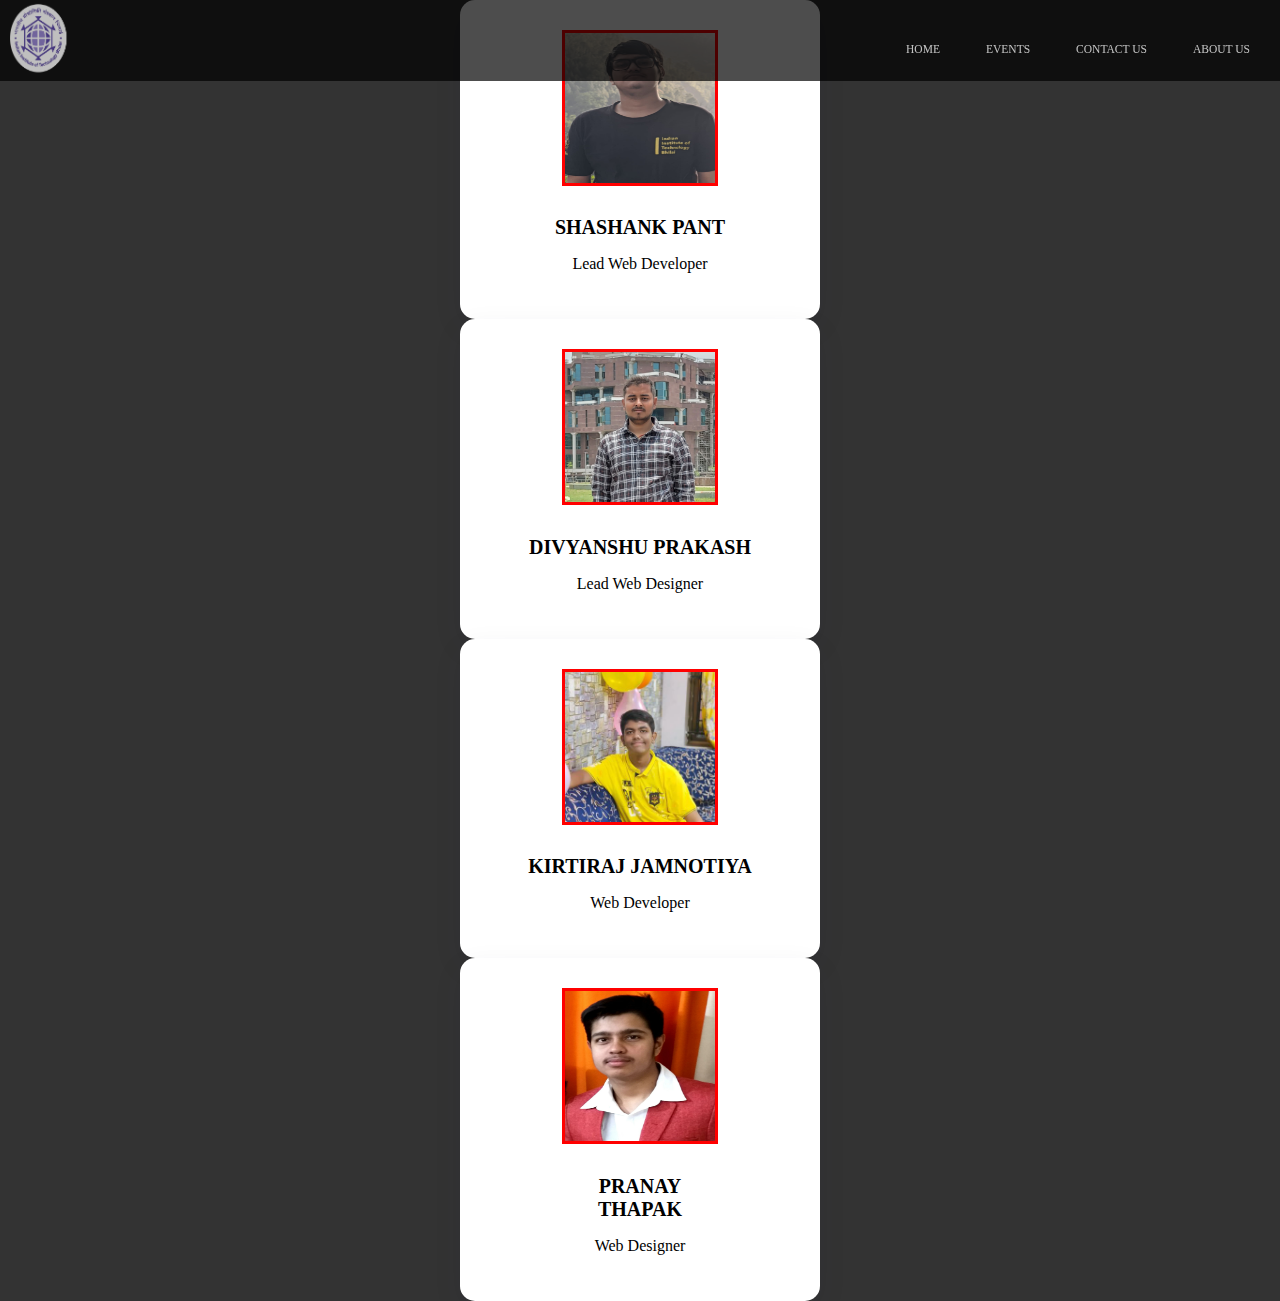
<file: about.html>
<html><head> <meta charset="utf-8">
  <meta name="viewport" content="width=device-width, initial-scale=1, shrink-to-fit=no">
  <link href="https://cdn.jsdelivr.net/npm/bootstrap@5.3.1/dist/css/bootstrap.min.css" rel="stylesheet" integrity="sha384-4bw+/aepP/YC94hEpVNVgiZdgIC5+VKNBQNGCHeKRQN+PtmoHDEXuppvnDJzQIu9" crossorigin="anonymous">
  <link rel="preconnect" href="https://fonts.googleapis.com">
<link rel="preconnect" href="https://fonts.gstatic.com" crossorigin="">
<link href="https://fonts.googleapis.com/css2?family=Libre+Baskerville&amp;display=swap" rel="stylesheet">
<link href="style.css" rel="stylesheet"></head>
<style>

body{
  background-color: #333;
}

img {
  max-width: 100%;
  height: auto;
  vertical-align: top;
}
.mb-1 {
  margin-bottom: 0.25rem!important;
}
.h5, h5 {
  font-size: 1.25rem;
}
a {
text-decoration:none;    
}
.team-style07 {
  background: #fff;
  text-align: center;
  padding: 30px;
  box-shadow: 0px 10px 30px 0px rgb(26 29 72 / 7%);
  border-radius: 15px;
  transition: all .3s ease-in-out;
}
.team-style07 {
  background: #fff;
  text-align: center;
  padding: 30px;
  box-shadow: 0px 10px 30px 0px rgba(26, 29, 72, 0.07);
  border-radius: 15px;
  transition: all .3s ease-in-out
}

.team-style07:hover {
  background: #292dc2
}

.team-style07:hover h3,
.team-style07:hover p {
  color: #fff
}

.team-style07 .team-thumb {
  position: relative
}

.team-style07 .team-thumb .team-social {
  position: absolute;
  bottom: 0;
  left: 0;
  right: 0
}

.team-style07:hover .team-thumb .team-social .styled-icons li:nth-child(1) {
  left: 40px;
  position: absolute;
  bottom: 0;
  z-index: 10;
  opacity: 1;
  transition: all .4s ease-in-out 0s
}

.team-style07 .team-thumb .team-social .styled-icons li:nth-child(1) {
  position: absolute;
  opacity: 0;
  left: -10px;
  bottom: -20px;
  z-index: 10;
  transition: all .3s ease-in-out
}

.team-style07 .team-thumb .team-social .styled-icons li:nth-child(2) {
  position: absolute;
  opacity: 0;
  left: 0;
  right: 0;
  bottom: -40px;
  transition: all .3s ease-in-out
}

.team-style07 .team-thumb .team-social .styled-icons li:nth-child(3) {
  opacity: 0;
  position: absolute;
  right: 0;
  bottom: -20px;
  transition: all .3s ease-in-out
}

.team-style07:hover .team-thumb .team-social .styled-icons li:nth-child(3) {
  position: absolute;
  right: 40px;
  bottom: 0;
  opacity: 1;
  transition: all .4s ease-in-out 0s
}

.team-style07:hover .team-thumb .team-social .styled-icons li:nth-child(2) {
  position: absolute;
  left: 0;
  right: 0;
  bottom: -20px;
  opacity: 1;
  transition: all .5s ease-in-out 0s
}

.team-style07 .team-thumb .team-social .styled-icons li a {
  background: #3457f1;
  color: #fff;
  height: 40px;
  width: 40px;
  line-height: 40px;
  border: none;
  font-size: 16px;
  transition: all .3s ease-in-out
}
.mb-1-9, .my-1-9 {
  margin-bottom: 1.9rem;
}

.styled-icons a {
  border: 2px solid transparent;
  color: #333;
  display: inline-block;
  font-size: 16px;
  height: 36px;
  line-height: 2;
  margin-right: 4px;
  position: relative;
  text-align: center;
  text-decoration: none;
  width: 36px;
  transition: all .2s ease;
  border-radius: 50%;
  padding:0.75vw;
}

.styled-icons li {
  display: inline-block;
  margin-bottom: 5px;
  margin-top: 0;
  padding-left: 0 !important
}
.team-style07 .team-social {
position: relative;
}

.team-style07 .team-thumb .team-social .styled-icons li {
position: relative;
opacity: 0;
bottom: -20px;
transition: all 0.3s ease-in-out;
}

.team-style07:hover .team-thumb .team-social .styled-icons li {
position: relative;
opacity: 1;
bottom: auto;
display: inline-block;
margin-right: 8px;
}
/* Existing styles for .team-style07 and other classes */

/* Additional styles for Shashank Pant card */
.team-style07 {
width: 100%;
max-width: 300px; /* Limit the card width to one-third of the screen size */
margin: 0 auto; /* Center the card horizontally */
}
.rounded-circle{
width:150px;
height:150px
}

.attraxia{
width:400px;
margin-bottom: 0px;

}
.rounded-circle{
  border:3px solid red;
}

@media (max-width:767px){
  .styled-icons a{
    padding:3vw;
  }
}

  
</style>
<body >
<div class="bg-dark">
  <div class="navbar">
      <img src="logo2.png" class="logo">
      <ul id="nav">
        <li><a href="index.html">HOME</a></li>
        <li><a href="coming.html">EVENTS</a></li>
        <li><a href="index.html#contact" >CONTACT US</a></li>
   
        <li><a href="about.html">ABOUT US</a></li>
  
        
      </ul>
    </div>
    <div class="container mt-5">
      <div class="row justify-content-center"> <!-- Use justify-content-center to center the card horizontally -->
        <div class="col-6 col-sm-6  mt-1-9 wow fadeInUp mb-5" data-wow-delay=".2s" style="visibility: visible; animation-delay: 0.2s; animation-name: fadeInUp;">
          <div class="team-style07">
            <div class="team-thumb mb-1-9">
              <div class="thumb"><img src="sp.jpg" class="rounded-circle" alt="..."></div>
              <div class="team-social">
                <ul class="styled-icons">
                  <li><a class="styled-icons-item" href="https://www.linkedin.com/in/shashankpant12/"><svg xmlns="http://www.w3.org/2000/svg" width="16" height="16" fill="currentColor" class="bi bi-linkedin" viewBox="0 0 16 16">
                    <path d="M0 1.146C0 .513.526 0 1.175 0h13.65C15.474 0 16 .513 16 1.146v13.708c0 .633-.526 1.146-1.175 1.146H1.175C.526 16 0 15.487 0 14.854V1.146zm4.943 12.248V6.169H2.542v7.225h2.401zm-1.2-8.212c.837 0 1.358-.554 1.358-1.248-.015-.709-.52-1.248-1.342-1.248-.822 0-1.359.54-1.359 1.248 0 .694.521 1.248 1.327 1.248h.016zm4.908 8.212V9.359c0-.216.016-.432.08-.586.173-.431.568-.878 1.232-.878.869 0 1.216.662 1.216 1.634v3.865h2.401V9.25c0-2.22-1.184-3.252-2.764-3.252-1.274 0-1.845.7-2.165 1.193v.025h-.016a5.54 5.54 0 0 1 .016-.025V6.169h-2.4c.03.678 0 7.225 0 7.225h2.4z"/>
                  </svg></a></li>
                  <li><a class="styled-icons-item bg-danger" href="https://www.instagram.com/llawliet532/"><svg xmlns="" width="16" height="16" fill="currentColor" class="bi bi-instagram" viewBox="0 0 16 16">
                    <path d="M8 0C5.829 0 5.556.01 4.703.048 3.85.088 3.269.222 2.76.42a3.917 3.917 0 0 0-1.417.923A3.927 3.927 0 0 0 .42 2.76C.222 3.268.087 3.85.048 4.7.01 5.555 0 5.827 0 8.001c0 2.172.01 2.444.048 3.297.04.852.174 1.433.372 1.942.205.526.478.972.923 1.417.444.445.89.719 1.416.923.51.198 1.09.333 1.942.372C5.555 15.99 5.827 16 8 16s2.444-.01 3.298-.048c.851-.04 1.434-.174 1.943-.372a3.916 3.916 0 0 0 1.416-.923c.445-.445.718-.891.923-1.417.197-.509.332-1.09.372-1.942C15.99 10.445 16 10.173 16 8s-.01-2.445-.048-3.299c-.04-.851-.175-1.433-.372-1.941a3.926 3.926 0 0 0-.923-1.417A3.911 3.911 0 0 0 13.24.42c-.51-.198-1.092-.333-1.943-.372C10.443.01 10.172 0 7.998 0h.003zm-.717 1.442h.718c2.136 0 2.389.007 3.232.046.78.035 1.204.166 1.486.275.373.145.64.319.92.599.28.28.453.546.598.92.11.281.24.705.275 1.485.039.843.047 1.096.047 3.231s-.008 2.389-.047 3.232c-.035.78-.166 1.203-.275 1.485a2.47 2.47 0 0 1-.599.919c-.28.28-.546.453-.92.598-.28.11-.704.24-1.485.276-.843.038-1.096.047-3.232.047s-2.39-.009-3.233-.047c-.78-.036-1.203-.166-1.485-.276a2.478 2.478 0 0 1-.92-.598 2.48 2.48 0 0 1-.6-.92c-.109-.281-.24-.705-.275-1.485-.038-.843-.046-1.096-.046-3.233 0-2.136.008-2.388.046-3.231.036-.78.166-1.204.276-1.486.145-.373.319-.64.599-.92.28-.28.546-.453.92-.598.282-.11.705-.24 1.485-.276.738-.034 1.024-.044 2.515-.045v.002zm4.988 1.328a.96.96 0 1 0 0 1.92.96.96 0 0 0 0-1.92zm-4.27 1.122a4.109 4.109 0 1 0 0 8.217 4.109 4.109 0 0 0 0-8.217zm0 1.441a2.667 2.667 0 1 1 0 5.334 2.667 2.667 0 0 1 0-5.334z"/>
                  </svg></a></li>
                  <li><a class="styled-icons-item bg-info" href="https://m.facebook.com/profile.php/?id=100037587902127"><svg xmlns="http://www.w3.org/2000/svg" width="16" height="16" fill="currentColor" class="bi bi-facebook" viewBox="0 0 16 16">
                    <path d="M16 8.049c0-4.446-3.582-8.05-8-8.05C3.58 0-.002 3.603-.002 8.05c0 4.017 2.926 7.347 6.75 7.951v-5.625h-2.03V8.05H6.75V6.275c0-2.017 1.195-3.131 3.022-3.131.876 0 1.791.157 1.791.157v1.98h-1.009c-.993 0-1.303.621-1.303 1.258v1.51h2.218l-.354 2.326H9.25V16c3.824-.604 6.75-3.934 6.75-7.951z"/>
                  </svg><i class="fab fa-google"></i></a></li>
                </ul>
              </div>
            </div>
            <h3 class="h5 mb-1">SHASHANK PANT</h3>
            <p class="mb-0">Lead Web Developer</p>
          </div></div>
          <div class="col-6 col-sm-6 col-md-6 mt-1-9 wow fadeInUp mb-5" data-wow-delay=".2s" style="visibility: visible; animation-delay: 0.2s; animation-name: fadeInUp;">
            <div class="team-style07">
              <div class="team-thumb mb-1-9">
                <div class="thumb"><img src="dp.jpg" class="rounded-circle" alt="..."></div>
                <div class="team-social">
                  <ul class="styled-icons">
                    <li><a class="styled-icons-item" href="https://www.linkedin.com/in/divyanshu-prakash-rx/"><svg xmlns="http://www.w3.org/2000/svg" width="16" height="16" fill="currentColor" class="bi bi-linkedin" viewBox="0 0 16 16">
                      <path d="M0 1.146C0 .513.526 0 1.175 0h13.65C15.474 0 16 .513 16 1.146v13.708c0 .633-.526 1.146-1.175 1.146H1.175C.526 16 0 15.487 0 14.854V1.146zm4.943 12.248V6.169H2.542v7.225h2.401zm-1.2-8.212c.837 0 1.358-.554 1.358-1.248-.015-.709-.52-1.248-1.342-1.248-.822 0-1.359.54-1.359 1.248 0 .694.521 1.248 1.327 1.248h.016zm4.908 8.212V9.359c0-.216.016-.432.08-.586.173-.431.568-.878 1.232-.878.869 0 1.216.662 1.216 1.634v3.865h2.401V9.25c0-2.22-1.184-3.252-2.764-3.252-1.274 0-1.845.7-2.165 1.193v.025h-.016a5.54 5.54 0 0 1 .016-.025V6.169h-2.4c.03.678 0 7.225 0 7.225h2.4z"/>
                    </svg></a></li>
                    <li><a class="styled-icons-item bg-danger" href="https://instagram.com/divyanshu_prakash_rx?utm_source=qr&igshid=MzNlNGNkZWQ4Mg%3D%3D" target="blank"><svg xmlns="http://www.w3.org/2000/svg" width="16" height="16" fill="currentColor" class="bi bi-instagram" viewBox="0 0 16 16">
                      <path d="M8 0C5.829 0 5.556.01 4.703.048 3.85.088 3.269.222 2.76.42a3.917 3.917 0 0 0-1.417.923A3.927 3.927 0 0 0 .42 2.76C.222 3.268.087 3.85.048 4.7.01 5.555 0 5.827 0 8.001c0 2.172.01 2.444.048 3.297.04.852.174 1.433.372 1.942.205.526.478.972.923 1.417.444.445.89.719 1.416.923.51.198 1.09.333 1.942.372C5.555 15.99 5.827 16 8 16s2.444-.01 3.298-.048c.851-.04 1.434-.174 1.943-.372a3.916 3.916 0 0 0 1.416-.923c.445-.445.718-.891.923-1.417.197-.509.332-1.09.372-1.942C15.99 10.445 16 10.173 16 8s-.01-2.445-.048-3.299c-.04-.851-.175-1.433-.372-1.941a3.926 3.926 0 0 0-.923-1.417A3.911 3.911 0 0 0 13.24.42c-.51-.198-1.092-.333-1.943-.372C10.443.01 10.172 0 7.998 0h.003zm-.717 1.442h.718c2.136 0 2.389.007 3.232.046.78.035 1.204.166 1.486.275.373.145.64.319.92.599.28.28.453.546.598.92.11.281.24.705.275 1.485.039.843.047 1.096.047 3.231s-.008 2.389-.047 3.232c-.035.78-.166 1.203-.275 1.485a2.47 2.47 0 0 1-.599.919c-.28.28-.546.453-.92.598-.28.11-.704.24-1.485.276-.843.038-1.096.047-3.232.047s-2.39-.009-3.233-.047c-.78-.036-1.203-.166-1.485-.276a2.478 2.478 0 0 1-.92-.598 2.48 2.48 0 0 1-.6-.92c-.109-.281-.24-.705-.275-1.485-.038-.843-.046-1.096-.046-3.233 0-2.136.008-2.388.046-3.231.036-.78.166-1.204.276-1.486.145-.373.319-.64.599-.92.28-.28.546-.453.92-.598.282-.11.705-.24 1.485-.276.738-.034 1.024-.044 2.515-.045v.002zm4.988 1.328a.96.96 0 1 0 0 1.92.96.96 0 0 0 0-1.92zm-4.27 1.122a4.109 4.109 0 1 0 0 8.217 4.109 4.109 0 0 0 0-8.217zm0 1.441a2.667 2.667 0 1 1 0 5.334 2.667 2.667 0 0 1 0-5.334z"/>
                    </svg></a></li>
                    <li><a class="styled-icons-item bg-info" href="https://twitter.com/DivyanshuPrak20"><svg xmlns="http://www.w3.org/2000/svg" width="16" height="16" fill="currentColor" class="bi bi-twitter" viewBox="0 0 16 16">
                      <path d="M5.026 15c6.038 0 9.341-5.003 9.341-9.334 0-.14 0-.282-.006-.422A6.685 6.685 0 0 0 16 3.542a6.658 6.658 0 0 1-1.889.518 3.301 3.301 0 0 0 1.447-1.817 6.533 6.533 0 0 1-2.087.793A3.286 3.286 0 0 0 7.875 6.03a9.325 9.325 0 0 1-6.767-3.429 3.289 3.289 0 0 0 1.018 4.382A3.323 3.323 0 0 1 .64 6.575v.045a3.288 3.288 0 0 0 2.632 3.218 3.203 3.203 0 0 1-.865.115 3.23 3.23 0 0 1-.614-.057 3.283 3.283 0 0 0 3.067 2.277A6.588 6.588 0 0 1 .78 13.58a6.32 6.32 0 0 1-.78-.045A9.344 9.344 0 0 0 5.026 15z"/>
                    </svg></a></li>
                  </ul>
                </div>
              </div>
              <h3 class="h5 mb-1">DIVYANSHU PRAKASH</h3>
              <p class="mb-0">Lead Web Designer</p>
            </div>
          </div>
         <!-- Use justify-content-center to center the card horizontally -->
            <div class="col-6 col-sm-6 mt-1-9 wow fadeInUp mb-5" data-wow-delay=".2s" style="visibility: visible; animation-delay: 0.2s; animation-name: fadeInUp;">
              <div class="team-style07">
                <div class="team-thumb mb-1-9">
                  <div class="thumb"><img src="kj.jpeg" class="rounded-circle" alt="..."></div>
                  <div class="team-social">
                    <ul class="styled-icons">
                      <li><a class="styled-icons-item" href="https://www.linkedin.com/in/kirtiraj-jamnotiya-852663262/"><svg xmlns="http://www.w3.org/2000/svg" width="16" height="16" fill="currentColor" class="bi bi-linkedin" viewBox="0 0 16 16">
                        <path d="M0 1.146C0 .513.526 0 1.175 0h13.65C15.474 0 16 .513 16 1.146v13.708c0 .633-.526 1.146-1.175 1.146H1.175C.526 16 0 15.487 0 14.854V1.146zm4.943 12.248V6.169H2.542v7.225h2.401zm-1.2-8.212c.837 0 1.358-.554 1.358-1.248-.015-.709-.52-1.248-1.342-1.248-.822 0-1.359.54-1.359 1.248 0 .694.521 1.248 1.327 1.248h.016zm4.908 8.212V9.359c0-.216.016-.432.08-.586.173-.431.568-.878 1.232-.878.869 0 1.216.662 1.216 1.634v3.865h2.401V9.25c0-2.22-1.184-3.252-2.764-3.252-1.274 0-1.845.7-2.165 1.193v.025h-.016a5.54 5.54 0 0 1 .016-.025V6.169h-2.4c.03.678 0 7.225 0 7.225h2.4z"/>
                      </svg></a></li>
                      <li><a class="styled-icons-item bg-danger" href="https://www.instagram.com/kirtiraj_jamnotiya/" target="blank"><svg xmlns="http://www.w3.org/2000/svg" width="16" height="16" fill="currentColor" class="bi bi-instagram" viewBox="0 0 16 16">
                        <path d="M8 0C5.829 0 5.556.01 4.703.048 3.85.088 3.269.222 2.76.42a3.917 3.917 0 0 0-1.417.923A3.927 3.927 0 0 0 .42 2.76C.222 3.268.087 3.85.048 4.7.01 5.555 0 5.827 0 8.001c0 2.172.01 2.444.048 3.297.04.852.174 1.433.372 1.942.205.526.478.972.923 1.417.444.445.89.719 1.416.923.51.198 1.09.333 1.942.372C5.555 15.99 5.827 16 8 16s2.444-.01 3.298-.048c.851-.04 1.434-.174 1.943-.372a3.916 3.916 0 0 0 1.416-.923c.445-.445.718-.891.923-1.417.197-.509.332-1.09.372-1.942C15.99 10.445 16 10.173 16 8s-.01-2.445-.048-3.299c-.04-.851-.175-1.433-.372-1.941a3.926 3.926 0 0 0-.923-1.417A3.911 3.911 0 0 0 13.24.42c-.51-.198-1.092-.333-1.943-.372C10.443.01 10.172 0 7.998 0h.003zm-.717 1.442h.718c2.136 0 2.389.007 3.232.046.78.035 1.204.166 1.486.275.373.145.64.319.92.599.28.28.453.546.598.92.11.281.24.705.275 1.485.039.843.047 1.096.047 3.231s-.008 2.389-.047 3.232c-.035.78-.166 1.203-.275 1.485a2.47 2.47 0 0 1-.599.919c-.28.28-.546.453-.92.598-.28.11-.704.24-1.485.276-.843.038-1.096.047-3.232.047s-2.39-.009-3.233-.047c-.78-.036-1.203-.166-1.485-.276a2.478 2.478 0 0 1-.92-.598 2.48 2.48 0 0 1-.6-.92c-.109-.281-.24-.705-.275-1.485-.038-.843-.046-1.096-.046-3.233 0-2.136.008-2.388.046-3.231.036-.78.166-1.204.276-1.486.145-.373.319-.64.599-.92.28-.28.546-.453.92-.598.282-.11.705-.24 1.485-.276.738-.034 1.024-.044 2.515-.045v.002zm4.988 1.328a.96.96 0 1 0 0 1.92.96.96 0 0 0 0-1.92zm-4.27 1.122a4.109 4.109 0 1 0 0 8.217 4.109 4.109 0 0 0 0-8.217zm0 1.441a2.667 2.667 0 1 1 0 5.334 2.667 2.667 0 0 1 0-5.334z"/>
                      </svg></a></li>
                      <li><a class="styled-icons-item bg-info" href="https://twitter.com/K_Jamnotiya"><svg xmlns="http://www.w3.org/2000/svg" width="16" height="16" fill="currentColor" class="bi bi-twitter" viewBox="0 0 16 16">
                        <path d="M5.026 15c6.038 0 9.341-5.003 9.341-9.334 0-.14 0-.282-.006-.422A6.685 6.685 0 0 0 16 3.542a6.658 6.658 0 0 1-1.889.518 3.301 3.301 0 0 0 1.447-1.817 6.533 6.533 0 0 1-2.087.793A3.286 3.286 0 0 0 7.875 6.03a9.325 9.325 0 0 1-6.767-3.429 3.289 3.289 0 0 0 1.018 4.382A3.323 3.323 0 0 1 .64 6.575v.045a3.288 3.288 0 0 0 2.632 3.218 3.203 3.203 0 0 1-.865.115 3.23 3.23 0 0 1-.614-.057 3.283 3.283 0 0 0 3.067 2.277A6.588 6.588 0 0 1 .78 13.58a6.32 6.32 0 0 1-.78-.045A9.344 9.344 0 0 0 5.026 15z"/>
                      </svg></a></li>
                    </ul>
                  </div>
                </div>
                <h3 class="h5 mb-1">KIRTIRAJ JAMNOTIYA</h3>
                <p class="mb-0">Web Developer</p>
              </div>
            </div>
        
      
            
             <!-- Use justify-content-center to center the card horizontally -->
                <div class="col-6 col-sm-6 col-md-6 mt-1-9 wow fadeInUp mb-5" data-wow-delay=".2s" style="visibility: visible; animation-delay: 0.2s; animation-name: fadeInUp;">
                  <div class="team-style07">
                    <div class="team-thumb mb-1-9">
                      <div class="thumb"><img src="pt.jpg" class="rounded-circle" alt="..."></div>
                      <div class="team-social">
                        <ul class="styled-icons">
                          <li><a class="styled-icons-item bg-danger" href="https://www.reddit.com/user/nightbaser/"><svg xmlns="http://www.w3.org/2000/svg" width="16" height="16" fill="currentColor" class="bi bi-reddit" viewBox="0 0 16 16">
                            <path d="M6.167 8a.831.831 0 0 0-.83.83c0 .459.372.84.83.831a.831.831 0 0 0 0-1.661zm1.843 3.647c.315 0 1.403-.038 1.976-.611a.232.232 0 0 0 0-.306.213.213 0 0 0-.306 0c-.353.363-1.126.487-1.67.487-.545 0-1.308-.124-1.671-.487a.213.213 0 0 0-.306 0 .213.213 0 0 0 0 .306c.564.563 1.652.61 1.977.61zm.992-2.807c0 .458.373.83.831.83.458 0 .83-.381.83-.83a.831.831 0 0 0-1.66 0z"/>
                            <path d="M16 8A8 8 0 1 1 0 8a8 8 0 0 1 16 0zm-3.828-1.165c-.315 0-.602.124-.812.325-.801-.573-1.9-.945-3.121-.993l.534-2.501 1.738.372a.83.83 0 1 0 .83-.869.83.83 0 0 0-.744.468l-1.938-.41a.203.203 0 0 0-.153.028.186.186 0 0 0-.086.134l-.592 2.788c-1.24.038-2.358.41-3.17.992-.21-.2-.496-.324-.81-.324a1.163 1.163 0 0 0-.478 2.224c-.02.115-.029.23-.029.353 0 1.795 2.091 3.256 4.669 3.256 2.577 0 4.668-1.451 4.668-3.256 0-.114-.01-.238-.029-.353.401-.181.688-.592.688-1.069 0-.65-.525-1.165-1.165-1.165z"/>
                          </svg>
                         </a></li>
                          <li><a class="styled-icons-item " href="https://www.linkedin.com/in/pranay-thapak-375b5b279"><svg xmlns="http://www.w3.org/2000/svg" width="16" height="16" fill="currentColor" class="bi bi-linkedin" viewBox="0 0 16 16">
                            <path d="M0 1.146C0 .513.526 0 1.175 0h13.65C15.474 0 16 .513 16 1.146v13.708c0 .633-.526 1.146-1.175 1.146H1.175C.526 16 0 15.487 0 14.854V1.146zm4.943 12.248V6.169H2.542v7.225h2.401zm-1.2-8.212c.837 0 1.358-.554 1.358-1.248-.015-.709-.52-1.248-1.342-1.248-.822 0-1.359.54-1.359 1.248 0 .694.521 1.248 1.327 1.248h.016zm4.908 8.212V9.359c0-.216.016-.432.08-.586.173-.431.568-.878 1.232-.878.869 0 1.216.662 1.216 1.634v3.865h2.401V9.25c0-2.22-1.184-3.252-2.764-3.252-1.274 0-1.845.7-2.165 1.193v.025h-.016a5.54 5.54 0 0 1 .016-.025V6.169h-2.4c.03.678 0 7.225 0 7.225h2.4z"/>
                          </svg></a></li>
                          <li><a class="styled-icons-item bg-danger" href="https://instagram.com/pranay_thapak?utm_source=qr&igshid=NGExMmI2YTkyZg%3D%3D"><svg xmlns="http://www.w3.org/2000/svg" width="16" height="16" fill="currentColor" class="bi bi-instagram" viewBox="0 0 16 16">
                            <path d="M8 0C5.829 0 5.556.01 4.703.048 3.85.088 3.269.222 2.76.42a3.917 3.917 0 0 0-1.417.923A3.927 3.927 0 0 0 .42 2.76C.222 3.268.087 3.85.048 4.7.01 5.555 0 5.827 0 8.001c0 2.172.01 2.444.048 3.297.04.852.174 1.433.372 1.942.205.526.478.972.923 1.417.444.445.89.719 1.416.923.51.198 1.09.333 1.942.372C5.555 15.99 5.827 16 8 16s2.444-.01 3.298-.048c.851-.04 1.434-.174 1.943-.372a3.916 3.916 0 0 0 1.416-.923c.445-.445.718-.891.923-1.417.197-.509.332-1.09.372-1.942C15.99 10.445 16 10.173 16 8s-.01-2.445-.048-3.299c-.04-.851-.175-1.433-.372-1.941a3.926 3.926 0 0 0-.923-1.417A3.911 3.911 0 0 0 13.24.42c-.51-.198-1.092-.333-1.943-.372C10.443.01 10.172 0 7.998 0h.003zm-.717 1.442h.718c2.136 0 2.389.007 3.232.046.78.035 1.204.166 1.486.275.373.145.64.319.92.599.28.28.453.546.598.92.11.281.24.705.275 1.485.039.843.047 1.096.047 3.231s-.008 2.389-.047 3.232c-.035.78-.166 1.203-.275 1.485a2.47 2.47 0 0 1-.599.919c-.28.28-.546.453-.92.598-.28.11-.704.24-1.485.276-.843.038-1.096.047-3.232.047s-2.39-.009-3.233-.047c-.78-.036-1.203-.166-1.485-.276a2.478 2.478 0 0 1-.92-.598 2.48 2.48 0 0 1-.6-.92c-.109-.281-.24-.705-.275-1.485-.038-.843-.046-1.096-.046-3.233 0-2.136.008-2.388.046-3.231.036-.78.166-1.204.276-1.486.145-.373.319-.64.599-.92.28-.28.546-.453.92-.598.282-.11.705-.24 1.485-.276.738-.034 1.024-.044 2.515-.045v.002zm4.988 1.328a.96.96 0 1 0 0 1.92.96.96 0 0 0 0-1.92zm-4.27 1.122a4.109 4.109 0 1 0 0 8.217 4.109 4.109 0 0 0 0-8.217zm0 1.441a2.667 2.667 0 1 1 0 5.334 2.667 2.667 0 0 1 0-5.334z"/>
                          </svg><i class="fab fa-google"></i></a></li>
                        </ul>
                      </div>
                    </div>
                    <h3 class="h5 mb-1">PRANAY <br>THAPAK</h3>
                    <p class="mb-0">Web Designer</p>
                  </div>
                </div></div>
</body></html>
</file>
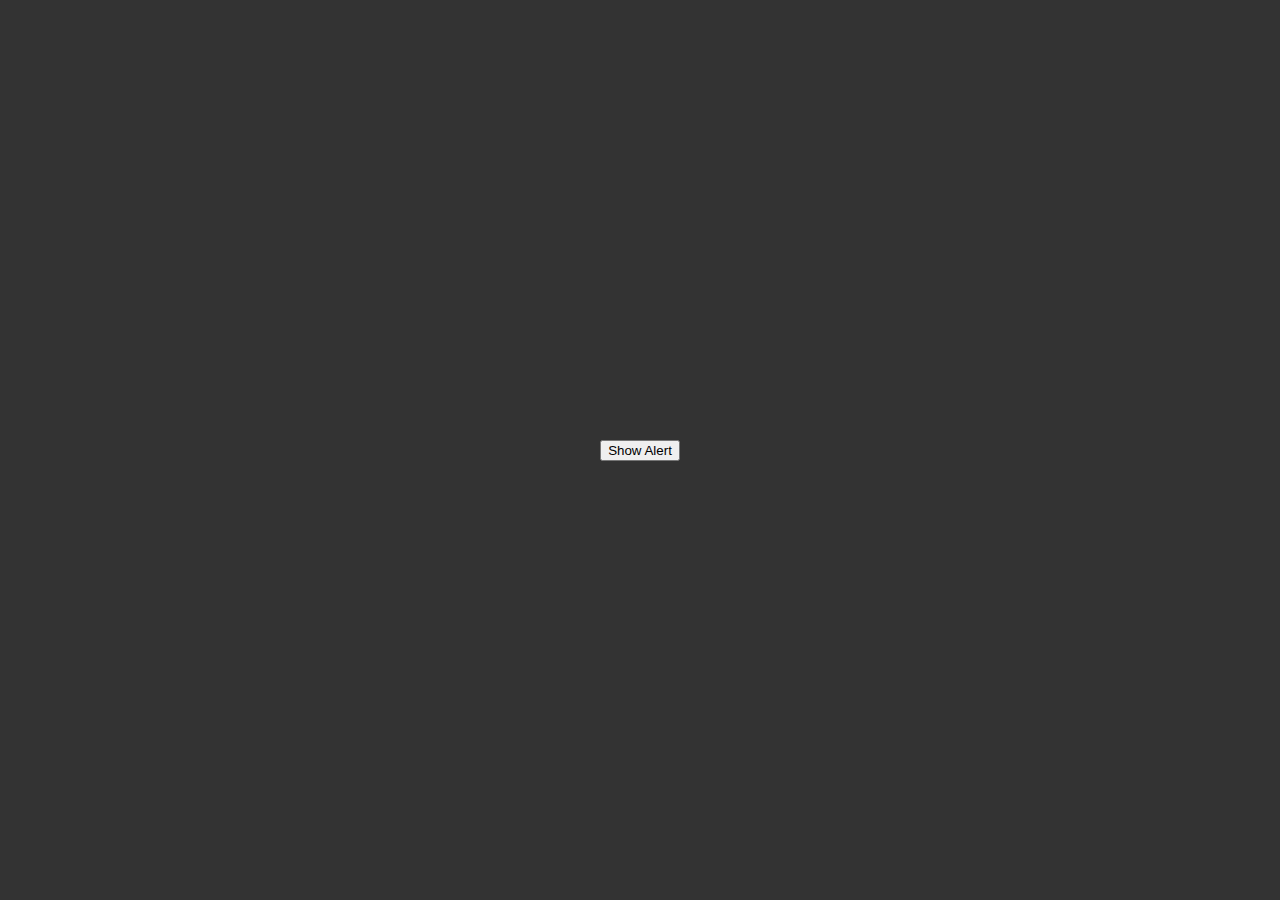
<file: contactus.html>
<!DOCTYPE html>
<html lang="en">
<head>
    <meta charset="UTF-8">
    <meta name="viewport" content="width=device-width, initial-scale=1.0">
    <style>
        body {
            font-family: Arial, sans-serif;
            display: flex;
            justify-content: center;
            align-items: center;
            height: 100vh;
            margin: 0;
            background-color: #333;
        }

        .alert-container {
            position: fixed;
            bottom: -100%;
            left: 50%;
            transform: translateX(-50%);
            width: 300px;
            background-color: black;
            color: white;
            padding: 10px;
            border-radius: 5px 5px 0 0;
            transition: bottom 0.3s ease-in-out;
            box-shadow: 0px 0px 10px rgba(0, 0, 0, 0.3);
        }

        .alert-content {
            padding: 10px;
        }

        .alert-button {
            background-color: #e74c3c;
            color: white;
            border: none;
            padding: 5px 10px;
            border-radius: 3px;
            cursor: pointer;
        }
    </style>
    <title>Alert Example</title>
</head>
<body>
    <button id="showAlert">Show Alert</button>
    <div class="alert-container" id="alertContainer">
        <div class="alert-content">
            <p>This is an alert created using JavaScript and styled with CSS.</p>
            <button class="alert-button" id="closeAlert">Close</button>
        </div>
    </div>
    <script>
        const showAlertButton = document.getElementById('showAlert');
        const alertContainer = document.getElementById('alertContainer');
        const closeAlertButton = document.getElementById('closeAlert');

        showAlertButton.addEventListener('click', () => {
            alertContainer.style.bottom = '50%';
        });

        closeAlertButton.addEventListener('click', () => {
            alertContainer.style.bottom = '-100%';
        });
    </script>
</body>
</html>
</file>
<file: style.css>
body{
  
}

.edugainer{

  font-family: sans-serif;

margin-left: 15%;
margin-right: 15%;

color: yellow;

}

.edugainer p{
font-family: sans-serif;
font-size: 100px;
animation: Color 4s linear infinite;
-webkit-animation: Color 4s ease-in-out infinite;
color: yellow;


}

.navbar{
position:fixed;
z-index: 2;
top:0vh;
color:black;
height:9vh;
opacity: 70%;
}

.logo{
position: fixed;
z-index:3;
top:0.3vh;
left:1vh;
opacity: 100%;
height:8vh;
}

#nav{
position:fixed;
z-index:3;
top:1.8vh;
right:1vh;
opacity: 100%;
}

#nav li{
background-color: black;
padding:1vh;
border-radius: 2vh;
border: 0.2vw solid black;
opacity: 100%;

}

#nav li:hover{
background-color: rgb(88, 76, 65);
}


#nav li a{
color:white;
font-size:0.9vw;
opacity: 100%;
text-decoration: solid;
}

.mx-auto{
position:relative;
z-index:1;
}

.wrapper{
margin-bottom: 2vh;
}

#maintitle{
font-family: rowdies;
font-size: 6.5vw;
}

#description{
font-size: 2vw;
}

.venue{
font-size: 1.5vw;
}

.venuepich{
font-size: 1.7vw;
margin-bottom: 1.5vh;
}

#letsgo{
display:flex;
font-size: 2.9vw;
align-items: center;
}

#contactus{
display:flex;
font-size: 2.9vw;
align-items: center;
justify-content: center;
font-family: raleway;
}

.social{
padding:0.8vw 0.8vw 1.1vw 0.8vw;
border: 0.5vh solid rgb(42, 113, 255);
border-radius: 4vh;
}

.social:hover{
background-color: white;
color:black;
}

.contactnames{
font-size: 1vw;
}

.contactnumber{
font-size: 1vw;
}

#download{
position:relative;
color: white;
background-color: #cb0317;
display: flex;
width:35vw;
align-items: center;
justify-content: center;
left:32.5vw;
right:32.5vw;
margin:4vh;
font-size: 2vw;
border-radius: 4vw;
border: 0.1vw solid white;
font-family: raleway;
padding: 0vw;
}

#download a{
text-decoration: none;
color:white;
/* background-color: #cb0317; */
}

#download a:hover{
color: black;
}

#download:hover{
color:black;
background-color: white;
border-color: rgb(182, 33, 33);
border-width: 0.3vw;
}

@keyframes Color{
0%{
color:red;
}

20%{
color:orange;
}

40%{
color:#FFCE54;
}

60%{
color:#FC6E51;
}

80%{
color:orangered;
}

100%{
color:#AC92EC;
}
}

@-moz-keyframes Color{
0%{
color:hsl(0, 56%, 62%);
}

20%{
color:#824fe9;
}

40%{
color:#FFCE54;
}

60%{
color:#FC6E51;
}

80%{
color:#ED5565;
}

100%{
color:#AC92EC;
}
}

@-webkit-keyframes Color{
0%{
color:#5fb504;
}

20%{
color:#008abc;
}

40%{
color:#af7d00;
}

60%{
color:#FC6E51;
}

80%{
color:#cb0317;
}

100%{
color:#AC92EC;
}
}




@media (max-width: 767px) {
.edugainer p{
font-size: 65px;
font-family: sans-serif;
}

.logo{
height:7vh;
top:1.1vh;
}

#nav li{
top:1.2vh;
}

#nav li a{
font-size: 2vw;
}

#typedtextintro{
font-size: 0.1vw;
}

#maintitle{
font-size: 9vw;
}

#description{
font-size: 4vw;
}

.venue{
font-size: 4vw;
}

#letsgo{
font-size: 5vw;
}

#contactus{
font-size: 6vw;
}

.social{
align-items: center;
justify-content: center;
padding:1.6vw 1.6vw 2.4vw 1.6vw;
/* padding-left: 0.8vw; */
border: 0.5vh solid rgb(42, 113, 255);
border-radius: 3vh;
}

}



#typedtextintro {
font-family: sans-serif; 
font-size:30px; 

letter-spacing: 6px; 
font-weight: bold;
text-align: center;
color: white;
} 
.fresher{
  margin-top: 20px;
}
.navigation{
  font-size: x-large;
  font-family: 'Gill Sans', 'Gill Sans MT', Calibri, 'Trebuchet MS', sans-serif;
  color:white;
  
}
img{
  width:70px;


}
.navbar{
  background-color: black;
  width: 100%;
  margin: 0px 0px 0px 0px;
  padding: 0px;
  align-items: center;
  justify-content: space-between;
}
.navbar ul li{
font-size: 1px;;
  list-style-type: none;
  display: inline-block;
  margin: 0 10px;
  position: relative;
}
.navbar ul li a{
  text-decoration: solid;
  color: blueviolet;
}
.navbar ul li::after{
  content: '';
  height: 3px;
  width: 0;
  background: white;
  position: relative;
  left: 0;
  bottom: -5px;
  transition: 0.5s;
}
.navbar ul li:hover::after{
  width: 100%;
}
.para{
font-size: 20px;
font-family: 'Cascadia Code';
margin-top:10px;
margin-bottom:10px;
text-align: center;


}

#download{
left:25vw;
right:25vw;
margin: 1vh;
margin-top:2vh;
font-size :3vw;
width: 50vw;
}


.cont {
text-align: center;
margin-top: 0;
}
.vid{
margin-right: 0;


}


.join:hover {
background-color: darkred;
}

.contact{
background-color: black;
color:blueviolet;

}
h1{
text-align: center;
color: white;
margin-bottom: 20px;
position: relative;
}
.gradient {

/* can be treated like a fallback */
background-color: red;

/* will be "on top", if browser supports it */
background-image: linear-gradient(red, orange);

/* these will reset other properties, like background-position, but it does know what you mean */
background: red;
background: linear-gradient(rgb(47, 0, 255), rgb(255, 0, 0));

}
h2{
text-align: center;
font-style: bold;
position: relative;
}
.attraxia{
width:400px;
margin-bottom: 0px;

}




.wrapper {
display: flex;
justify-content: center;
margin: 0px;;
}

.cta {
display: flex;
padding: 10px 45px;
text-decoration: none;
font-family: 'Poppins', sans-serif;
font-size: 40px;
color: white;
background: red;
transition: 1s;
box-shadow: 6px 6px 0 black;
transform: skewX(-15deg);
}

.cta:focus {
outline: none; 
}

.cta:hover {
transition: 0.5s;
box-shadow: 10px 10px 0 #FBC638;
}

.cta span:nth-child(2) {
transition: 0.5s;
margin-right: 0px;
}

.cta:hover  span:nth-child(2) {
transition: 0.5s;
margin-right: 45px;
}

span {
transform: skewX(15deg) 
}

span:nth-child(2) {
width: 20px;
margin-left: 30px;
position: relative;
top: 12%;
}

/**************SVG****************/

path.one {
transition: 0.4s;
transform: translateX(-60%);
}

path.two {
transition: 0.5s;
transform: translateX(-30%);
}

.cta:hover path.three {
animation: color_anim 1s infinite 0.2s;
}

.cta:hover path.one {
transform: translateX(0%);
animation: color_anim 1s infinite 0.6s;
}

.cta:hover path.two {
transform: translateX(0%);
animation: color_anim 1s infinite 0.4s;
}

/* SVG animations */

@keyframes color_anim {
0% {
    fill: white;
}
50% {
    fill: #FBC638;
}
100% {
    fill: white;
}
}
.text-bg-dark {
background-color: black;
color: white;

overflow: hidden;
}

.video-bg {
position: absolute;
top: 0;
left: 0;
width: 100%;
height: 50%;

z-index: -1;
}

@media (max-width: 767px) {
.video-bg {
display: none;
height:300px;
}
}
body{
margin : 0px;
}
.edugainer{

font-family: sans-serif;

margin-left: 15%;
margin-right: 15%;

color: yellow;

}

.edugainer p{
font-family: sans-serif;
font-size: 100px;
animation: Color 4s linear infinite;
-webkit-animation: Color 4s ease-in-out infinite;
color: yellow;


}

@keyframes Color{
0%{
color:red;
}

20%{
color:orange;
}

40%{
color:#FFCE54;
}

60%{
color:#FC6E51;
}

80%{
color:orangered;
}

100%{
color:#AC92EC;
}
}

@-moz-keyframes Color{
0%{
color:hsl(0, 56%, 62%);
}

20%{
color:#824fe9;
}

40%{
color:#FFCE54;
}

60%{
color:#FC6E51;
}

80%{
color:#ED5565;
}

100%{
color:#AC92EC;
}
}

@-webkit-keyframes Color{
0%{
color:#5fb504;
}

20%{
color:#008abc;
}

40%{
color:#af7d00;
}

60%{
color:#FC6E51;
}

80%{
color:#cb0317;
}

100%{
color:#AC92EC;
}
}




@media (max-width: 767px) {
.edugainer p{
font-size: 65px;
font-family: sans-serif;
}}



#typedtextintro {
font-family: sans-serif; 
font-size:30px; 

letter-spacing: 6px; 
font-weight: bold;
text-align: center;
color: white;
} 
.fresher{
margin-top: 20px;
}
.navigation{
font-size: x-large;
font-family: 'Gill Sans', 'Gill Sans MT', Calibri, 'Trebuchet MS', sans-serif;
color:white;

}
.logo{
width:60px;
justify-content: center;


}
.navbar{
background-color: black;
width: 100%;
margin: 0px 0px 0px 0px;
padding: 0px;

align-items: center;
justify-content: space-between;
}
.navbar ul li{
font-size: 15px;;
list-style-type: none;
display: inline-block;
margin: 0 10px;
position: relative;
}
.navbar ul li a{
text-decoration: solid;
color: blueviolet;
}
.navbar ul li::after{
content: '';
height: 3px;
width: 0;
background: white;
position: relative;
left: 0;
bottom: -5px;
transition: 0.5s;
}
.navbar ul li:hover::after{
width: 100%;
}
.para{
font-size: 20px;
font-family: 'Franklin Gothic Medium', 'Arial Narrow', Arial, sans-serif;

margin:auto;


}

.cont {
text-align: center;
margin-top: 0;
}
.vid{
margin-right: 0;


}


.join:hover {
background-color: darkred;
}

.contact{
background-color: black;
color:blueviolet;
}
h1{
text-align: center;
color: white;
margin-bottom: 20px;
position: relative;
}
.gradient {

/* can be treated like a fallback */
background-color: red;

/* will be "on top", if browser supports it */
background-image: linear-gradient(red, orange);

/* these will reset other properties, like background-position, but it does know what you mean */
background: red;
background: linear-gradient(rgb(47, 0, 255), rgb(255, 0, 0));

}
h2{
text-align: center;
font-style: bold;
position: relative;
}
.attraxia{
width:400px;
margin-bottom: 0px;

}




.wrapper {
display: flex;
justify-content: center;
margin: 0px;;
}

.cta {
display: flex;
padding: 10px 45px;
text-decoration: none;
font-family: 'Poppins', sans-serif;
font-size: 40px;
color: white;
background: red;
transition: 1s;
box-shadow: 6px 6px 0 black;
transform: skewX(-15deg);
}

.cta:focus {
outline: none; 
}

.cta:hover {
transition: 0.5s;
box-shadow: 10px 10px 0 #FBC638;
}

.cta span:nth-child(2) {
transition: 0.5s;
margin-right: 0px;
}

.cta:hover  span:nth-child(2) {
transition: 0.5s;
margin-right: 45px;
}

span {
transform: skewX(15deg) 
}

span:nth-child(2) {
width: 20px;
margin-left: 30px;
position: relative;
top: 12%;
}

/**************SVG****************/

path.one {
transition: 0.4s;
transform: translateX(-60%);
}

path.two {
transition: 0.5s;
transform: translateX(-30%);
}

.cta:hover path.three {
animation: color_anim 1s infinite 0.2s;
}

.cta:hover path.one {
transform: translateX(0%);
animation: color_anim 1s infinite 0.6s;
}

.cta:hover path.two {
transform: translateX(0%);
animation: color_anim 1s infinite 0.4s;
}

/* SVG animations */

@keyframes color_anim {
0% {
  fill: white;
}
50% {
  fill: #FBC638;
}
100% {
  fill: white;
}
}
.text-bg-dark {
background-color: black;
color: white;

overflow: hidden;
}

.video-bg {
position: absolute;
top: 0;
left: 0;
width: 100%;
height: 100px;

z-index: -1;
}

@media (max-width: 767px) {
.video-bg {
display: none;
height:300px;
}
}


/* Adjust the max-height property of carousel images */
.lib-image {
max-height: 1000px; /* Set your desired max height here */
width: 100%; /* Maintain image width as 100% */
object-fit: cover; /* Maintain image aspect ratio and cover container */
}

.icon{
text-align: center;
}
.youtube{
color:red;
} 
.navbar ul li:hover::after{
width: 100%;
}
.footer{
margin-top: 0px;
font-size: 20px;
color:white;
font-style: italic;
font-family:'Lucida Sans', 'Lucida Sans Regular', 'Lucida Grande', 'Lucida Sans Unicode', Geneva, Verdana, sans-serif
;
text-align: center;
}

.animate-charcter
{

background-image: linear-gradient(
  -225deg,
 orange 29%,
  #44107a 20%,
  #ff1361 67%,
  #fff800 100%
);
background-size: auto auto;
background-clip: border-box;
background-size: 200% auto;
color: #fff;
background-clip: text;
text-fill-color: transparent;
-webkit-background-clip: text;
-webkit-text-fill-color: transparent;
animation: textclip 3s linear infinite;
display: inline-block;
    font-size: 35px;
    font-family: 'high tower text','footlight MT Light','cascadia code';
    margin: 13px;
}

@keyframes textclip {
to {
  background-position: 200% center;
}}
.date{
  

    background-image: linear-gradient(
      -225deg,
     orange 29%,
      #44107a 200%,
      #ff1361 67%,
      #fff800 100%
    );
    background-size: auto auto;
    background-clip: border-box;
    background-size: 200% auto;
    color: #fff;
    background-clip: text;
    text-fill-color: transparent;
    -webkit-background-clip: text;
    -webkit-text-fill-color: transparent;
    animation: text;

  @keyframes textclip {
    to {
      background-position: 200% center;
    }



}

}
</file>
